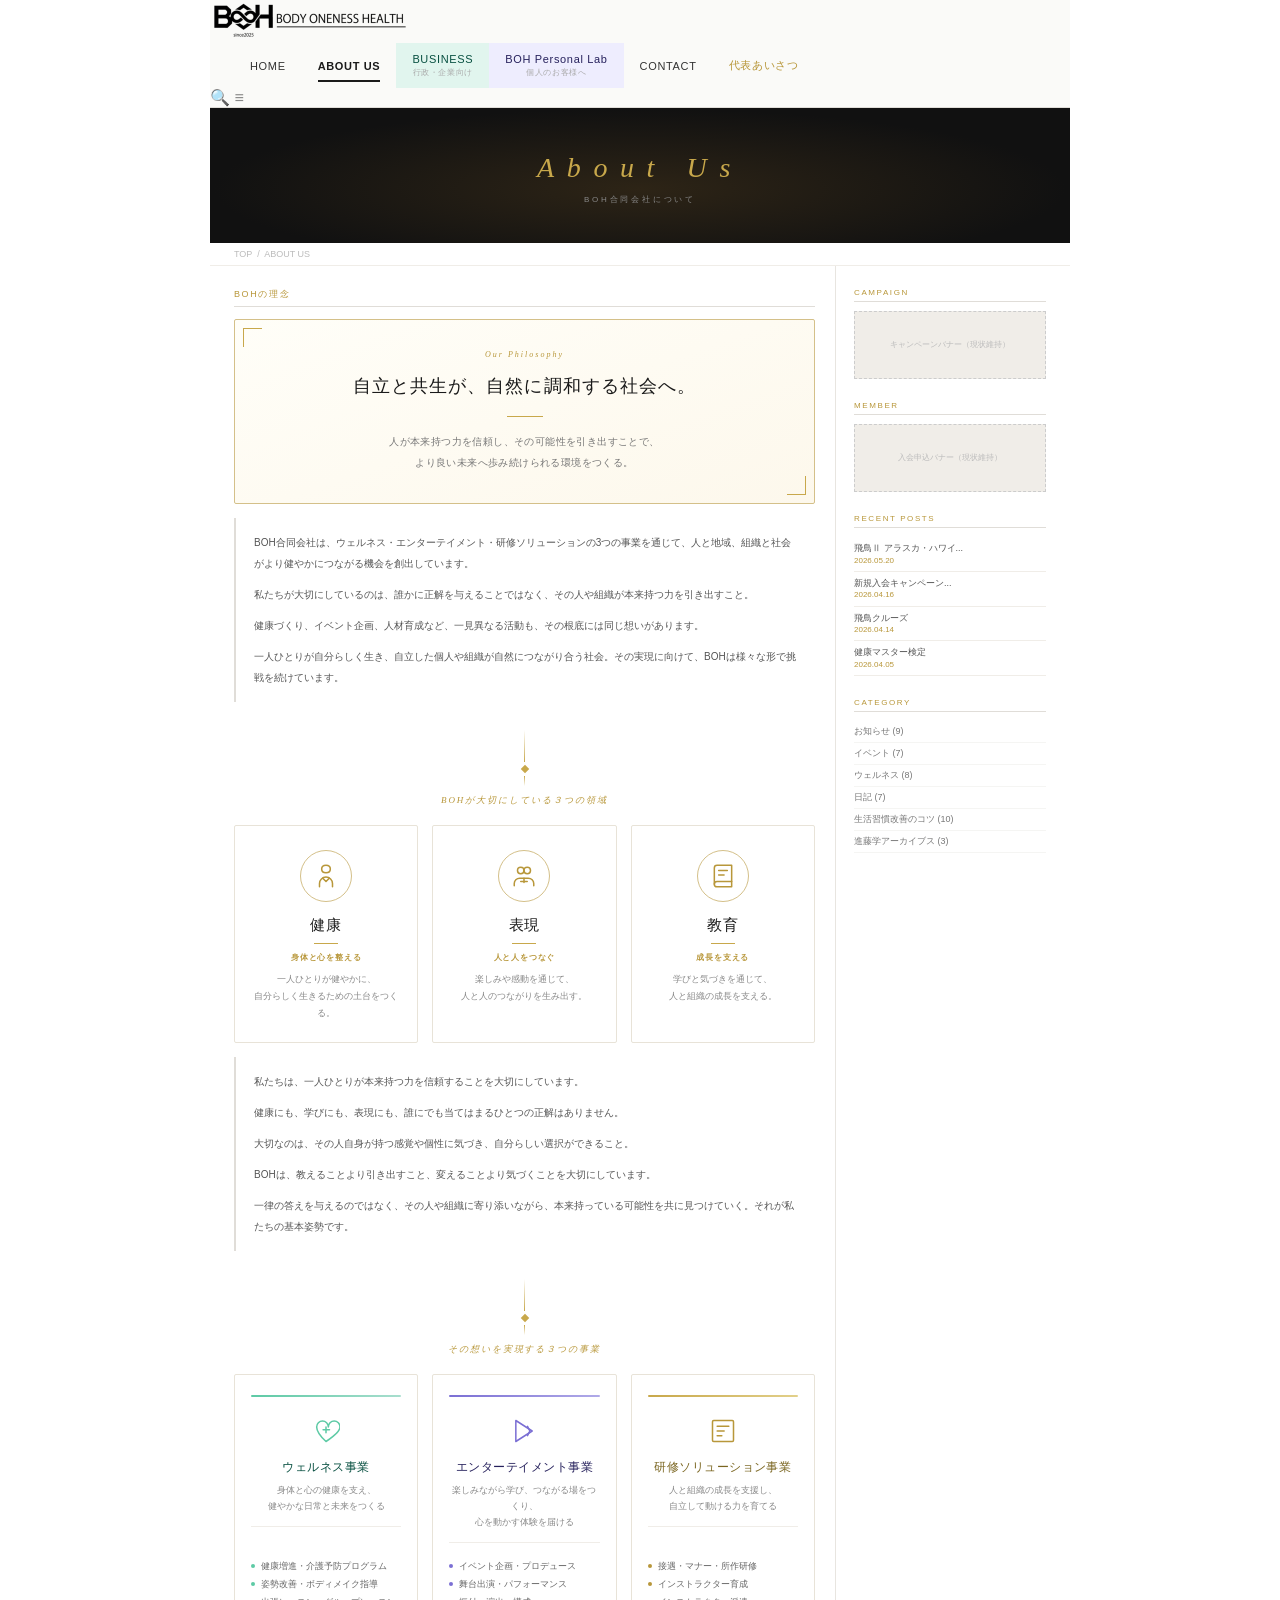
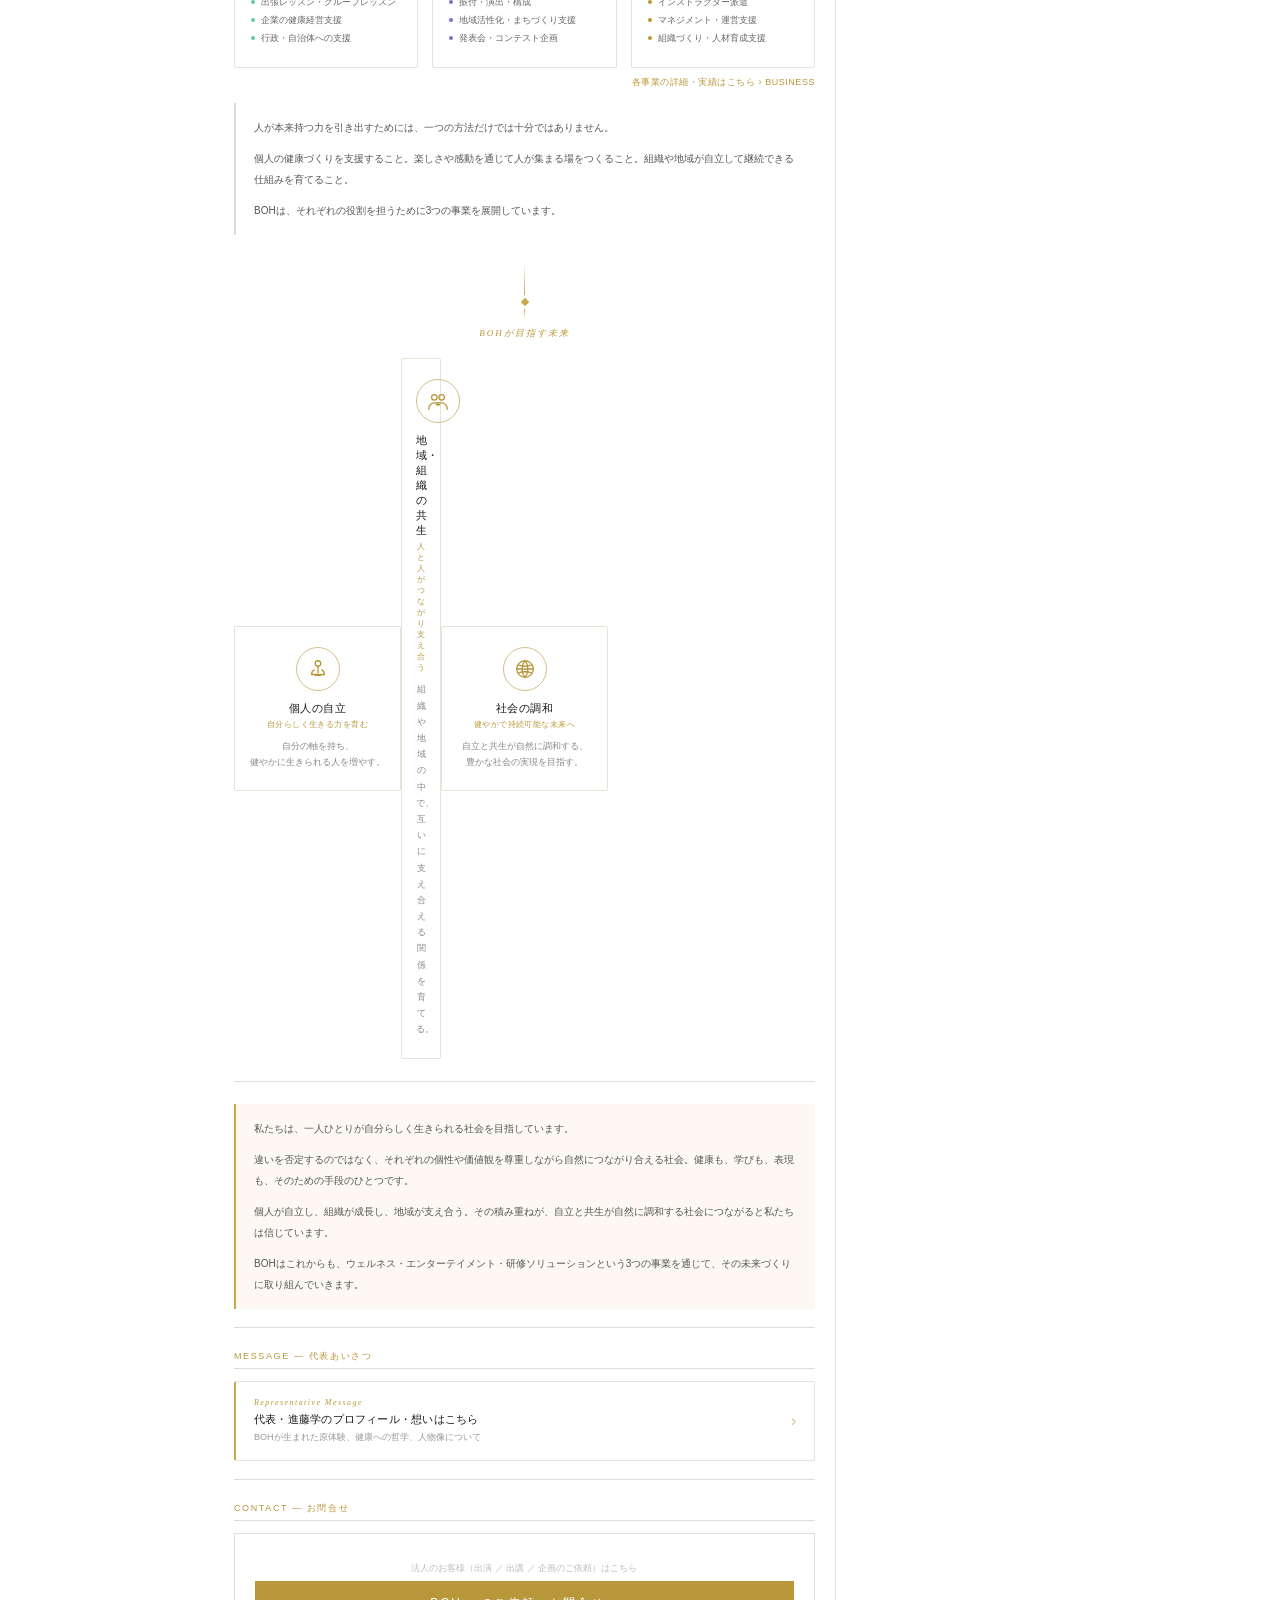
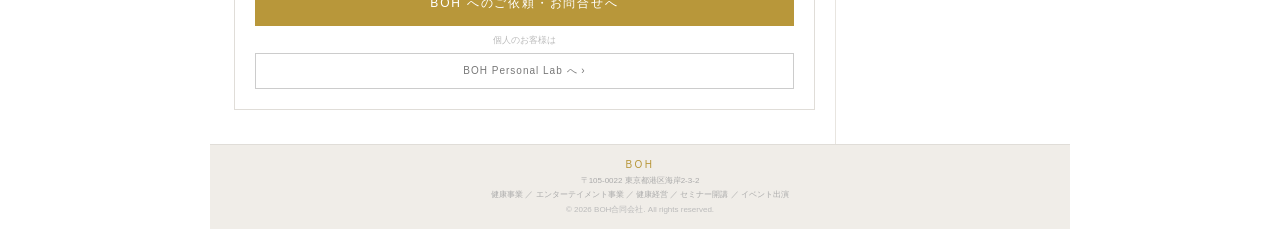
<file: about.html>
<!DOCTYPE html>
<html lang="ja">
<head>
<meta charset="UTF-8">
<meta name="viewport" content="width=device-width, initial-scale=1.0">
<title>BOH ABOUT US ワイヤーフレーム</title>
<link rel="stylesheet" href="style.css">
<style>
/* ── セクション区切り ── */
.sec-divider{display:flex;flex-direction:column;align-items:center;padding:22px 0 16px;gap:0}
.sec-divider-line{width:1px;height:32px;background:linear-gradient(to bottom,transparent,#c8a84b)}
.sec-divider-diamond{width:6px;height:6px;background:#c8a84b;transform:rotate(45deg);margin:4px 0}
.sec-divider-line2{width:1px;height:10px;background:linear-gradient(to bottom,#c8a84b,transparent)}
.sec-label{font-size:9px;letter-spacing:.22em;color:#b8973a;padding:0 0 2px;font-family:Georgia,serif;font-style:italic}

/* ── ① 理念ボックス ── */
.rinen-box{border:1px solid #d4c089;border-radius:2px;background:linear-gradient(160deg,#fffef8,#fdf8ec);padding:30px 32px;text-align:center;position:relative}
.rinen-box::before,.rinen-box::after{content:'';position:absolute;width:18px;height:18px;border-color:#c8a84b;border-style:solid}
.rinen-box::before{top:8px;left:8px;border-width:1px 0 0 1px}
.rinen-box::after{bottom:8px;right:8px;border-width:0 1px 1px 0}
.rinen-small{font-size:8px;letter-spacing:.25em;color:#b8973a;margin-bottom:12px;font-family:Georgia,serif;font-style:italic}
.rinen-main{font-size:18px;font-weight:300;color:#1a1a1a;letter-spacing:.06em;line-height:1.7;margin-bottom:14px}
.rinen-rule{width:36px;height:1px;background:#c8a84b;margin:0 auto 14px}
.rinen-sub{font-size:10px;color:#777;line-height:2.1;letter-spacing:.04em}

/* ── ② 3つの領域 ── */
.domain-grid{display:grid;grid-template-columns:1fr 1fr 1fr;gap:14px}
.domain-card{background:#fff;border:1px solid #e8e3d8;border-radius:2px;padding:24px 16px 20px;text-align:center;position:relative;transition:box-shadow .2s}
.domain-card:hover{box-shadow:0 4px 20px rgba(184,151,58,.1)}
.domain-icon-wrap{width:52px;height:52px;margin:0 auto 14px;display:flex;align-items:center;justify-content:center;border:1px solid #d4c089;border-radius:50%}
.domain-icon-wrap svg{width:26px;height:26px;stroke:#b8973a;fill:none;stroke-width:1.4;stroke-linecap:round;stroke-linejoin:round}
.domain-title{font-size:15px;font-weight:400;color:#1a1a1a;margin-bottom:8px;letter-spacing:.06em}
.domain-rule{width:24px;height:1px;background:#c8a84b;margin:0 auto 8px}
.domain-sub{font-size:8px;font-weight:600;color:#b8973a;margin-bottom:8px;letter-spacing:.1em;text-transform:uppercase}
.domain-desc{font-size:9px;color:#888;line-height:1.9}

/* ── ③ 3つの事業 ── */
.biz-grid3{display:grid;grid-template-columns:1fr 1fr 1fr;gap:14px}
.biz-card{background:#fff;border:1px solid #e8e3d8;border-radius:2px;padding:20px 16px;display:flex;flex-direction:column}
.biz-card-accent{height:2px;margin-bottom:16px;border-radius:1px}
.biz-card.wellness .biz-card-accent{background:linear-gradient(90deg,#5DCAA5,#a8dece)}
.biz-card.entertainment .biz-card-accent{background:linear-gradient(90deg,#7B6FD4,#b0aae8)}
.biz-card.solution .biz-card-accent{background:linear-gradient(90deg,#c8a84b,#e2d08a)}
.biz-card-icon{width:36px;height:36px;margin:0 auto 10px;display:flex;align-items:center;justify-content:center}
.biz-card-icon svg{width:28px;height:28px;fill:none;stroke-width:1.3;stroke-linecap:round;stroke-linejoin:round}
.biz-card.wellness .biz-card-icon svg{stroke:#5DCAA5}
.biz-card.entertainment .biz-card-icon svg{stroke:#7B6FD4}
.biz-card.solution .biz-card-icon svg{stroke:#b8973a}
.biz-card-title{font-size:12px;font-weight:500;color:#1a1a1a;margin-bottom:6px;text-align:center;letter-spacing:.04em}
.biz-card.wellness .biz-card-title{color:#085041}
.biz-card.entertainment .biz-card-title{color:#26215C}
.biz-card.solution .biz-card-title{color:#7a6520}
.biz-card-sub{font-size:9px;color:#888;line-height:1.8;text-align:center;margin-bottom:14px;padding-bottom:12px;border-bottom:1px solid #f0ede8}
.biz-items{list-style:none;padding:0;margin:0;margin-top:auto}
.biz-items li{font-size:9px;color:#666;line-height:2;display:flex;align-items:flex-start;gap:6px}
.biz-dot{width:4px;height:4px;border-radius:50%;flex-shrink:0;margin-top:7px}
.biz-card.wellness .biz-dot{background:#5DCAA5}
.biz-card.entertainment .biz-dot{background:#7B6FD4}
.biz-card.solution .biz-dot{background:#b8973a}

/* ── ④ 目指す未来 ── */
.future-flow{display:grid;grid-template-columns:1fr 40px 1fr 40px 1fr;align-items:center;gap:0}
@media(max-width:768px){.future-flow{grid-template-columns:1fr !important}.future-arrow{display:none}}
.future-card{background:#fff;border:1px solid #e8e3d8;border-radius:2px;padding:20px 14px;text-align:center}
.future-icon-wrap{width:44px;height:44px;margin:0 auto 10px;display:flex;align-items:center;justify-content:center;border:1px solid #d4c089;border-radius:50%}
.future-icon-wrap svg{width:22px;height:22px;stroke:#b8973a;fill:none;stroke-width:1.4;stroke-linecap:round;stroke-linejoin:round}
.future-title{font-size:11px;font-weight:500;color:#1a1a1a;margin-bottom:3px;letter-spacing:.04em}
.future-tag{font-size:8px;color:#b8973a;margin-bottom:8px;letter-spacing:.06em}
.future-desc{font-size:9px;color:#888;line-height:1.8}
.future-arrow-col{display:flex;align-items:center;justify-content:center}
.future-arrow-col svg{width:24px;height:16px;stroke:#c8a84b;fill:none;stroke-width:1.2}

/* ── ⑤ 締め ── */
.closing-box{border:1px solid #e8e3d8;border-radius:2px;background:#faf8f3;padding:24px 28px;text-align:center;position:relative}
.closing-text{font-size:11px;color:#666;line-height:2.2;letter-spacing:.04em}
.closing-text em{color:#1a1a1a;font-style:normal;font-weight:500}

/* ── 代表リンク ── */
.greeting-link{background:#fff;border:1px solid #e8e3d8;border-left:2px solid #c8a84b;padding:16px 18px;display:flex;align-items:center;justify-content:space-between;border-radius:2px}
.gl-label{font-size:8px;letter-spacing:.18em;color:#b8973a;margin-bottom:5px;font-family:Georgia,serif;font-style:italic}
.gl-title{font-size:11px;color:#1a1a1a;margin-bottom:3px;letter-spacing:.02em}
.gl-sub{font-size:9px;color:#999;line-height:1.6}
.gl-arrow{font-size:16px;color:#c8a84b;opacity:.7;font-weight:300}
.about-para{font-size:10px;color:#555;line-height:2.1;margin:14px 0 6px;padding:14px 18px;border-left:2px solid #e0ddd8}
.about-para p{margin-bottom:10px}
.about-para p:last-child{margin-bottom:0}
</style>
</head>
<body>

<div style="max-width:860px;margin:0 auto">

<div class="header">
  <img src="image/cropped-logo.png" alt="BOH" style="height:40px;width:200px;object-fit:contain;object-position:left center">
  <nav class="nav">
    <a class="ni" href="index.html">HOME</a>
    <a class="ni active" href="about.html">ABOUT US</a>
    <a class="ni teal" href="services.html">BUSINESS<sub>行政・企業向け</sub></a>
    <a class="ni purple" href="personal-lab.html">BOH Personal Lab<sub>個人のお客様へ</sub></a>
    <a class="ni" href="contact.html">CONTACT</a>
    <a class="ni gold" href="about.html#greeting">代表あいさつ</a>
  </nav>
  <div style="display:flex;align-items:center;gap:12px;padding-right:16px">
    <div class="header-icons">🔍 ≡</div>
    <div class="hamburger" onclick="toggleMobileMenu()"><span></span><span></span><span></span></div>
  </div>
</div>

<div class="page-hero-dark">
  <div class="ph-img-label">
    <div class="ph-en-dark">About Us</div>
    <div class="ph-ja-dark">BOH合同会社について</div>
  </div>
</div>
<div class="breadcrumb">TOP &nbsp;/&nbsp; ABOUT US</div>

<div class="layout">
<div class="main">

  <!-- ① BOHの理念 -->
  <div class="sh" style="font-size:9px;letter-spacing:.18em;color:#b8973a">BOHの理念</div>
  <div class="rinen-box">
    <div class="rinen-small">Our Philosophy</div>
    <div class="rinen-main">自立と共生が、自然に調和する社会へ。</div>
    <div class="rinen-rule"></div>
    <div class="rinen-sub">
      人が本来持つ力を信頼し、その可能性を引き出すことで、<br>
      より良い未来へ歩み続けられる環境をつくる。
    </div>
  </div>

  <div class="about-para">
    <p>BOH合同会社は、ウェルネス・エンターテイメント・研修ソリューションの3つの事業を通じて、人と地域、組織と社会がより健やかにつながる機会を創出しています。</p>
    <p>私たちが大切にしているのは、誰かに正解を与えることではなく、その人や組織が本来持つ力を引き出すこと。</p>
    <p>健康づくり、イベント企画、人材育成など、一見異なる活動も、その根底には同じ想いがあります。</p>
    <p>一人ひとりが自分らしく生き、自立した個人や組織が自然につながり合う社会。その実現に向けて、BOHは様々な形で挑戦を続けています。</p>
  </div>

  <!-- セクション区切り -->
  <div class="sec-divider">
    <div class="sec-divider-line"></div>
    <div class="sec-divider-diamond"></div>
    <div class="sec-divider-line2"></div>
    <div style="height:8px"></div>
    <div class="sec-label">BOHが大切にしている３つの領域</div>
  </div>

  <!-- ② 3つの領域 -->
  <div class="domain-grid">
    <div class="domain-card">
      <div class="domain-icon-wrap">
        <svg viewBox="0 0 24 24"><path d="M12 2c2.5 0 4 1.5 4 3.5S14.5 9 12 9 8 7.5 8 5.5 9.5 2 12 2z"/><path d="M6 22v-3a6 6 0 0112 0v3"/><path d="M9 14l3 3 3-3"/></svg>
      </div>
      <div class="domain-title">健康</div>
      <div class="domain-rule"></div>
      <div class="domain-sub">身体と心を整える</div>
      <div class="domain-desc">一人ひとりが健やかに、<br>自分らしく生きるための土台をつくる。</div>
    </div>
    <div class="domain-card">
      <div class="domain-icon-wrap">
        <svg viewBox="0 0 24 24"><circle cx="9" cy="7" r="3"/><circle cx="15" cy="7" r="3"/><path d="M3 21v-2a5 5 0 015-5h8a5 5 0 015 5v2"/><path d="M12 14v4M9 17h6"/></svg>
      </div>
      <div class="domain-title">表現</div>
      <div class="domain-rule"></div>
      <div class="domain-sub">人と人をつなぐ</div>
      <div class="domain-desc">楽しみや感動を通じて、<br>人と人のつながりを生み出す。</div>
    </div>
    <div class="domain-card">
      <div class="domain-icon-wrap">
        <svg viewBox="0 0 24 24"><path d="M4 19.5A2.5 2.5 0 016.5 17H20"/><path d="M6.5 2H20v20H6.5A2.5 2.5 0 014 19.5v-15A2.5 2.5 0 016.5 2z"/><path d="M8 7h8M8 11h5"/></svg>
      </div>
      <div class="domain-title">教育</div>
      <div class="domain-rule"></div>
      <div class="domain-sub">成長を支える</div>
      <div class="domain-desc">学びと気づきを通じて、<br>人と組織の成長を支える。</div>
    </div>
  </div>

  <div class="about-para">
    <p>私たちは、一人ひとりが本来持つ力を信頼することを大切にしています。</p>
    <p>健康にも、学びにも、表現にも、誰にでも当てはまるひとつの正解はありません。</p>
    <p>大切なのは、その人自身が持つ感覚や個性に気づき、自分らしい選択ができること。</p>
    <p>BOHは、教えることより引き出すこと、変えることより気づくことを大切にしています。</p>
    <p>一律の答えを与えるのではなく、その人や組織に寄り添いながら、本来持っている可能性を共に見つけていく。それが私たちの基本姿勢です。</p>
  </div>

  <!-- セクション区切り -->
  <div class="sec-divider">
    <div class="sec-divider-line"></div>
    <div class="sec-divider-diamond"></div>
    <div class="sec-divider-line2"></div>
    <div style="height:8px"></div>
    <div class="sec-label">その想いを実現する３つの事業</div>
  </div>

  <!-- ③ 3つの事業 -->
  <div class="biz-grid3">
    <div class="biz-card wellness">
      <div class="biz-card-accent"></div>
      <div class="biz-card-icon">
        <svg viewBox="0 0 24 24"><path d="M12 21C12 21 4 13.5 4 8.5a5 5 0 0110 0 5 5 0 0110 0C24 13.5 12 21 12 21z" stroke="#5DCAA5"/><path d="M12 8.5v5M9.5 11H15" stroke="#5DCAA5"/></svg>
      </div>
      <div class="biz-card-title">ウェルネス事業</div>
      <div class="biz-card-sub">身体と心の健康を支え、<br>健やかな日常と未来をつくる</div>
      <ul class="biz-items">
        <li><span class="biz-dot"></span>健康増進・介護予防プログラム</li>
        <li><span class="biz-dot"></span>姿勢改善・ボディメイク指導</li>
        <li><span class="biz-dot"></span>出張レッスン・グループレッスン</li>
        <li><span class="biz-dot"></span>企業の健康経営支援</li>
        <li><span class="biz-dot"></span>行政・自治体への支援</li>
      </ul>
    </div>
    <div class="biz-card entertainment">
      <div class="biz-card-accent"></div>
      <div class="biz-card-icon">
        <svg viewBox="0 0 24 24"><polygon points="5,3 19,12 5,21" stroke="#7B6FD4"/><path d="M15 8l2 4-2 4" stroke="#7B6FD4"/></svg>
      </div>
      <div class="biz-card-title">エンターテイメント事業</div>
      <div class="biz-card-sub">楽しみながら学び、つながる場をつくり、<br>心を動かす体験を届ける</div>
      <ul class="biz-items">
        <li><span class="biz-dot"></span>イベント企画・プロデュース</li>
        <li><span class="biz-dot"></span>舞台出演・パフォーマンス</li>
        <li><span class="biz-dot"></span>振付・演出・構成</li>
        <li><span class="biz-dot"></span>地域活性化・まちづくり支援</li>
        <li><span class="biz-dot"></span>発表会・コンテスト企画</li>
      </ul>
    </div>
    <div class="biz-card solution">
      <div class="biz-card-accent"></div>
      <div class="biz-card-icon">
        <svg viewBox="0 0 24 24"><rect x="3" y="3" width="18" height="18" rx="1" stroke="#b8973a"/><path d="M7 8h10M7 12h6M7 16h4" stroke="#b8973a"/></svg>
      </div>
      <div class="biz-card-title">研修ソリューション事業</div>
      <div class="biz-card-sub">人と組織の成長を支援し、<br>自立して動ける力を育てる</div>
      <ul class="biz-items">
        <li><span class="biz-dot"></span>接遇・マナー・所作研修</li>
        <li><span class="biz-dot"></span>インストラクター育成</li>
        <li><span class="biz-dot"></span>インストラクター派遣</li>
        <li><span class="biz-dot"></span>マネジメント・運営支援</li>
        <li><span class="biz-dot"></span>組織づくり・人材育成支援</li>
      </ul>
    </div>
  </div>
  <div style="font-size:9px;color:#b8973a;text-align:right;margin-top:8px;letter-spacing:.06em">
    <a href="services.html" style="color:#b8973a;text-decoration:none">各事業の詳細・実績はこちら › BUSINESS</a>
  </div>

  <div class="about-para">
    <p>人が本来持つ力を引き出すためには、一つの方法だけでは十分ではありません。</p>
    <p>個人の健康づくりを支援すること。楽しさや感動を通じて人が集まる場をつくること。組織や地域が自立して継続できる仕組みを育てること。</p>
    <p>BOHは、それぞれの役割を担うために3つの事業を展開しています。</p>
  </div>

  <!-- セクション区切り -->
  <div class="sec-divider">
    <div class="sec-divider-line"></div>
    <div class="sec-divider-diamond"></div>
    <div class="sec-divider-line2"></div>
    <div style="height:8px"></div>
    <div class="sec-label">BOHが目指す未来</div>
  </div>

  <!-- ④ 目指す未来フロー -->
  <div class="future-flow">
    <div class="future-card">
      <div class="future-icon-wrap">
        <svg viewBox="0 0 24 24"><circle cx="12" cy="6" r="3"/><path d="M12 10v6M9 19h6"/><path d="M8 13c-2 1-3 3-3 5h14c0-2-1-4-3-5"/></svg>
      </div>
      <div class="future-title">個人の自立</div>
      <div class="future-tag">自分らしく生きる力を育む</div>
      <div class="future-desc">自分の軸を持ち、<br>健やかに生きられる人を増やす。</div>
    </div>
    <div class="future-card">
      <div class="future-icon-wrap">
        <svg viewBox="0 0 24 24"><circle cx="8" cy="8" r="3"/><circle cx="16" cy="8" r="3"/><path d="M2 21v-1a6 6 0 016-6h8a6 6 0 016 6v1"/><path d="M12 14v3M10 16h4"/></svg>
      </div>
      <div class="future-title">地域・組織の共生</div>
      <div class="future-tag">人と人がつながり支え合う</div>
      <div class="future-desc">組織や地域の中で、<br>互いに支え合える関係を育てる。</div>
    </div>
    <div class="future-card">
      <div class="future-icon-wrap">
        <svg viewBox="0 0 24 24"><circle cx="12" cy="12" r="9"/><path d="M12 3C8 7 8 17 12 21M12 3c4 4 4 14 0 18M3 12h18"/><path d="M4.5 7.5q3.5 1.5 7.5 1.5t7.5-1.5M4.5 16.5q3.5-1.5 7.5-1.5t7.5 1.5"/></svg>
      </div>
      <div class="future-title">社会の調和</div>
      <div class="future-tag">健やかで持続可能な未来へ</div>
      <div class="future-desc">自立と共生が自然に調和する、<br>豊かな社会の実現を目指す。</div>
    </div>
  </div>

  <div class="divider" style="margin:22px 0"></div>

  <!-- ④ 締め -->
  <div class="about-para" style="border-left:2px solid #c8a84b;background:#fdf9f2">
    <p>私たちは、一人ひとりが自分らしく生きられる社会を目指しています。</p>
    <p>違いを否定するのではなく、それぞれの個性や価値観を尊重しながら自然につながり合える社会。健康も、学びも、表現も、そのための手段のひとつです。</p>
    <p>個人が自立し、組織が成長し、地域が支え合う。その積み重ねが、自立と共生が自然に調和する社会につながると私たちは信じています。</p>
    <p>BOHはこれからも、ウェルネス・エンターテイメント・研修ソリューションという3つの事業を通じて、その未来づくりに取り組んでいきます。</p>
  </div>

  <div class="divider"></div>

  <!-- 代表あいさつ -->
  <div class="sh" id="greeting">MESSAGE — 代表あいさつ</div>
  <div class="greeting-link">
    <div>
      <div class="gl-label">Representative Message</div>
      <div class="gl-title">代表・進藤学のプロフィール・想いはこちら</div>
      <div class="gl-sub">BOHが生まれた原体験、健康への哲学、人物像について</div>
    </div>
    <div class="gl-arrow">›</div>
  </div>

  <div class="divider"></div>

  <!-- CTA -->
  <div class="sh">CONTACT — お問合せ</div>
  <div class="cta">
    <div class="btn-sl">法人のお客様（出演 ／ 出講 ／ 企画のご依頼）はこちら</div>
    <div class="btn-g">BOH へのご依頼・お問合せへ</div>
    <div class="btn-sl">個人のお客様は</div>
    <div class="btn-s">BOH Personal Lab へ ›</div>
  </div>

</div>

<!-- サイドバー -->
<div class="sidebar">
  <div style="height:22px"></div>
  <div class="sbw"><div class="sbt">CAMPAIGN</div><div class="sbb">キャンペーンバナー（現状維持）</div></div>
  <div class="sbw"><div class="sbt">MEMBER</div><div class="sbb">入会申込バナー（現状維持）</div></div>
  <div class="sbw">
    <div class="sbt">RECENT POSTS</div>
    <div class="sbp">飛鳥Ⅱ アラスカ・ハワイ...<span>2026.05.20</span></div>
    <div class="sbp">新規入会キャンペーン...<span>2026.04.16</span></div>
    <div class="sbp">飛鳥クルーズ<span>2026.04.14</span></div>
    <div class="sbp">健康マスター検定<span>2026.04.05</span></div>
  </div>
  <div class="sbw">
    <div class="sbt">CATEGORY</div>
    <div class="sbc">お知らせ (9)</div>
    <div class="sbc">イベント (7)</div>
    <div class="sbc">ウェルネス (8)</div>
    <div class="sbc">日記 (7)</div>
    <div class="sbc">生活習慣改善のコツ (10)</div>
    <div class="sbc">進藤学アーカイブス (3)</div>
  </div>
</div>
</div>

<div class="footer">
  <div class="fl">BOH</div>
  <div class="fa">〒105-0022 東京都港区海岸2-3-2<br>健康事業 ／ エンターテイメント事業 ／ 健康経営 ／ セミナー開講 ／ イベント出演</div>
  <div class="fc">© 2026 BOH合同会社. All rights reserved.</div>
</div>

</div>

<!-- モバイルメニュー -->
<div class="mobile-menu" id="mobileMenu">
  <button class="mobile-menu-close" onclick="closeMobileMenu()">✕</button>
  <a class="ni" href="index.html">HOME</a>
  <a class="ni active" href="about.html">ABOUT US</a>
  <a class="ni teal" href="services.html">BUSINESS<sub>行政・企業向け</sub></a>
  <a class="ni purple" href="personal-lab.html">BOH Personal Lab<sub>個人のお客様へ</sub></a>
  <a class="ni" href="contact.html">CONTACT</a>
  <a class="ni gold" href="about.html#greeting">代表あいさつ</a>
</div>
<script>
function toggleMobileMenu(){
  document.getElementById('mobileMenu').classList.toggle('open');
  document.querySelector('.hamburger').classList.toggle('open');
}
function closeMobileMenu(){
  document.getElementById('mobileMenu').classList.remove('open');
  document.querySelector('.hamburger').classList.remove('open');
}
</script>
</body>
</html>
</file>
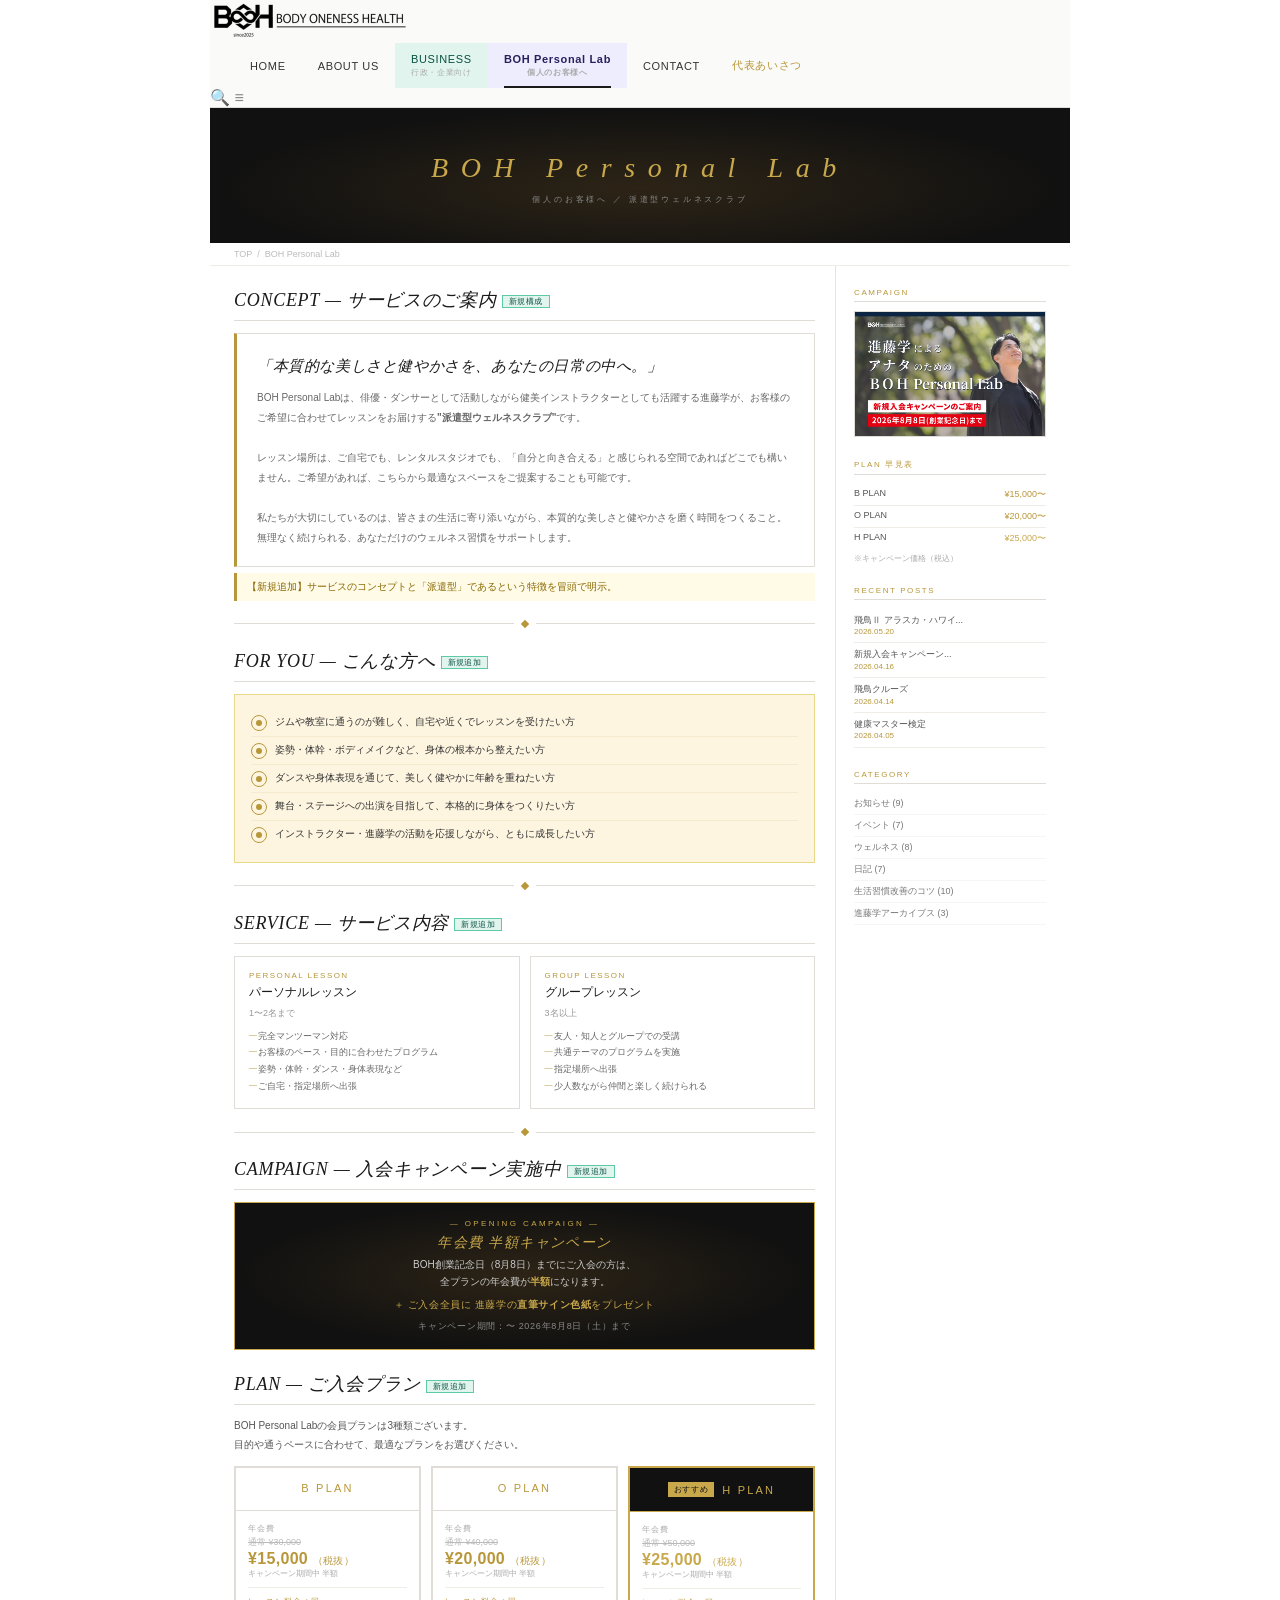
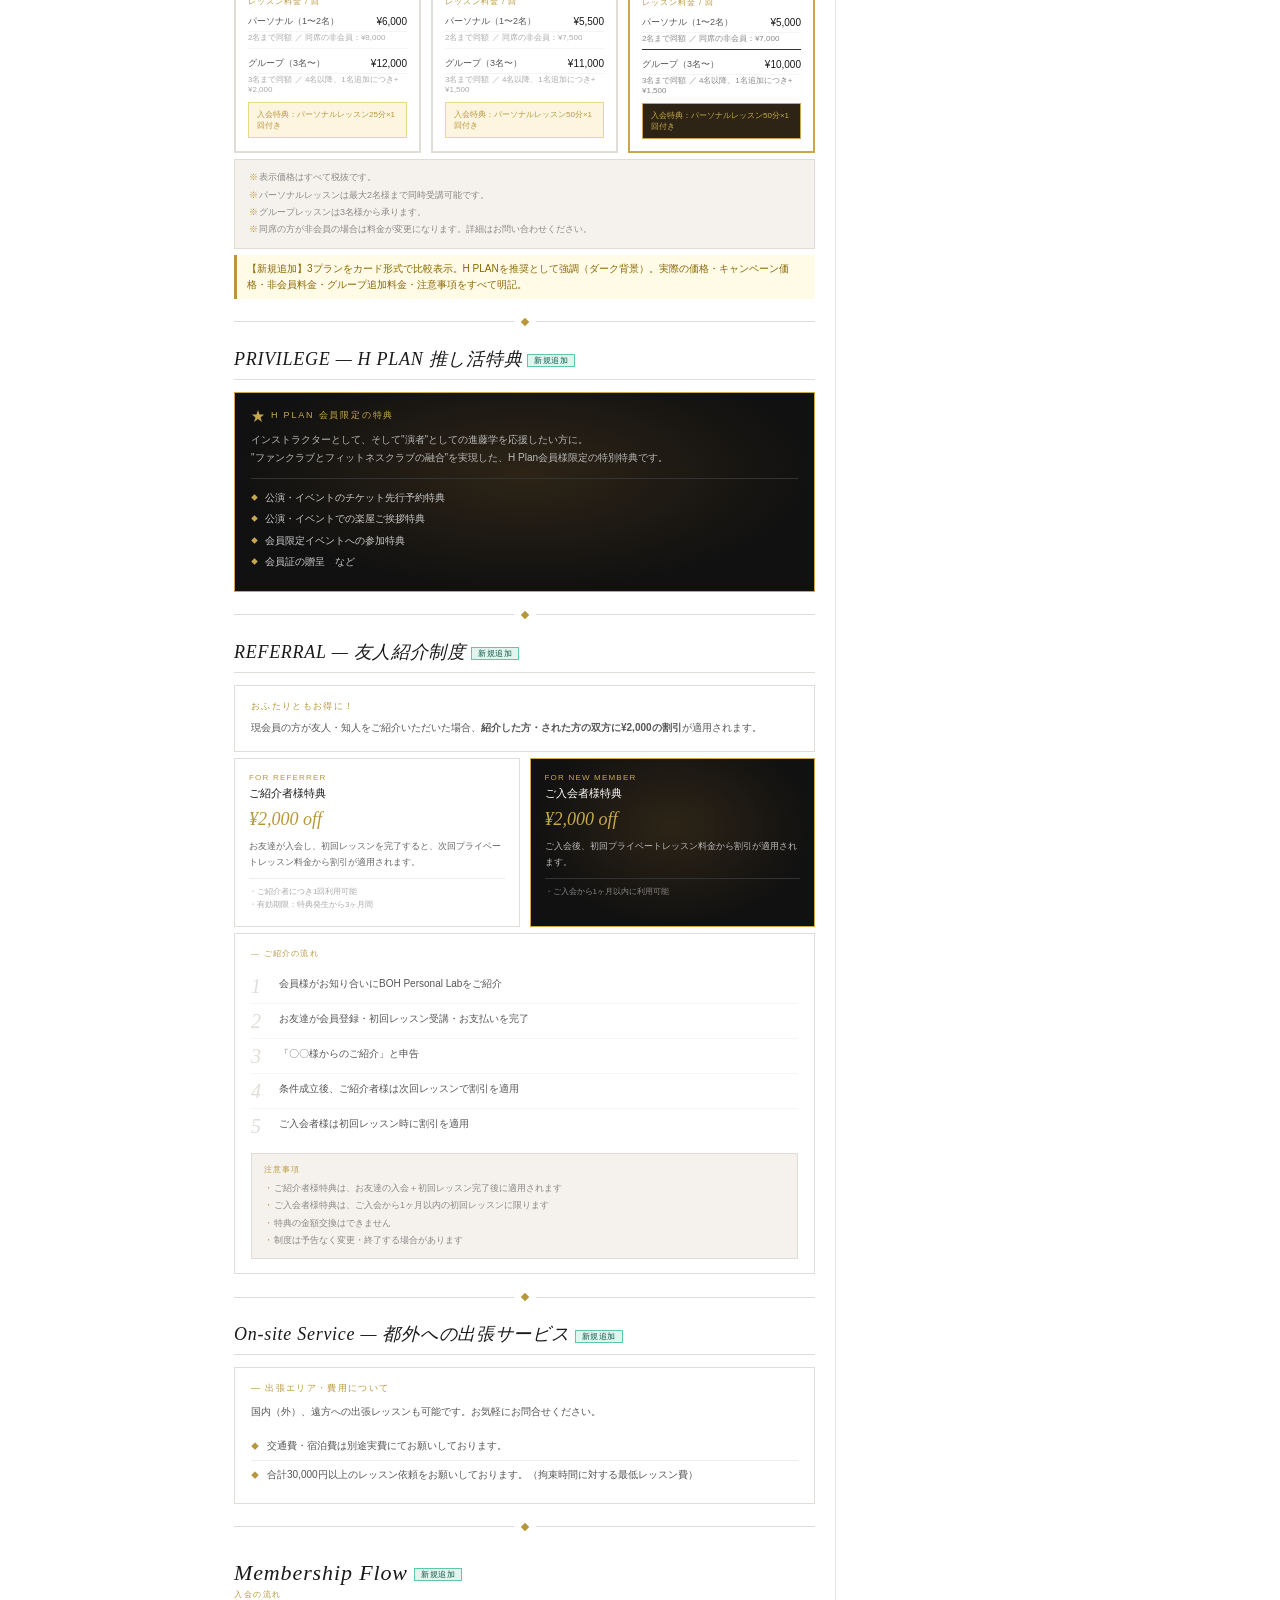
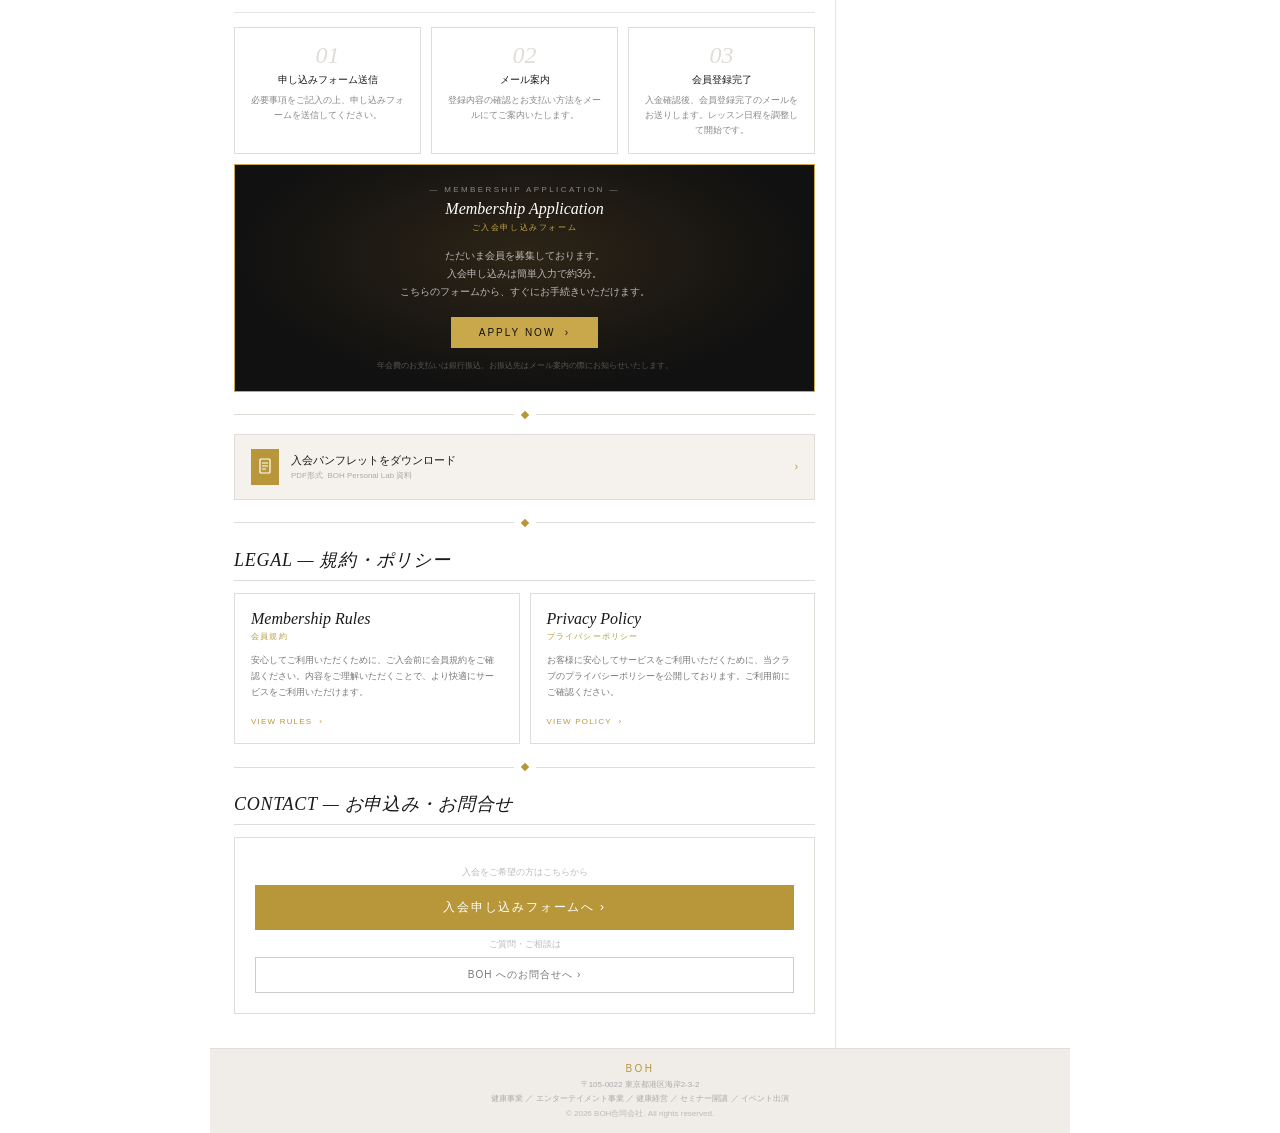
<file: personal-lab.html>
<!DOCTYPE html>
<html lang="ja">
<head>
<meta charset="UTF-8">
<meta name="viewport" content="width=device-width, initial-scale=1.0">
<title>BOH Personal Lab ワイヤーフレーム</title>
<link rel="stylesheet" href="style.css">
<style>
/* Personal Lab — セクション見出しを上書き */
.sh{font-size:18px;font-style:italic;font-family:Georgia,serif;color:#1a1a1a;font-weight:300;letter-spacing:.04em;border-bottom:1px solid #e0ddd8;padding-bottom:8px;margin:22px 0 12px;display:block}
.sh .lbl-n,.sh .lbl-e,.sh .lbl-k{font-style:normal;font-size:8px;vertical-align:middle}

/* Personal Lab LP専用 */

/* キャッチコピーブロック */
.lab-catch{background:#fff;border:1px solid #e0ddd8;border-left:3px solid #b8973a;padding:18px 20px;margin-bottom:6px}
.lab-catch-copy{font-size:15px;font-weight:300;color:#1a1a1a;line-height:1.85;margin-bottom:8px;letter-spacing:.04em;font-style:italic}
.lab-catch-body{font-size:10px;color:#666;line-height:2}

/* こんな方へ */
.target-list{background:#fdf5e0;border:1px solid #e8d88a;padding:14px 16px;margin-bottom:6px}
.target-item{display:flex;align-items:flex-start;gap:8px;padding:5px 0;border-bottom:1px solid #f5ead0;font-size:10px;color:#333;line-height:1.6}
.target-item:last-child{border-bottom:none}
.target-check{width:16px;height:16px;border:1px solid #b8973a;border-radius:50%;display:flex;align-items:center;justify-content:center;flex-shrink:0;margin-top:1px}
.target-check-inner{width:6px;height:6px;background:#b8973a;border-radius:50%}

/* サービス内容 */
.svc-type-grid{display:grid;grid-template-columns:1fr 1fr;gap:10px;margin-bottom:6px}
.svc-type-card{background:#fff;border:1px solid #e0ddd8;padding:14px}
.svc-type-en{font-size:8px;letter-spacing:.18em;color:#b8973a;margin-bottom:4px}
.svc-type-title{font-size:12px;font-weight:500;color:#1a1a1a;margin-bottom:6px}
.svc-type-sub{font-size:9px;color:#999;margin-bottom:8px}
.svc-type-list{font-size:9px;color:#666;line-height:1.85}
.svc-type-list li{list-style:none;padding-left:9px;position:relative}
.svc-type-list li::before{content:"—";position:absolute;left:0;color:#b8973a;font-size:8px}

/* キャンペーンバナー */
.campaign-box{background:#111;border:1px solid #c8a84b;padding:16px;margin-bottom:6px;text-align:center;position:relative;overflow:hidden}
.campaign-box::before{content:'';position:absolute;inset:0;background:radial-gradient(ellipse at 50% 50%,#2d2416 0%,#111 70%)}
.campaign-inner{position:relative;z-index:1}
.campaign-label{font-size:8px;letter-spacing:.3em;color:#c8a84b;margin-bottom:6px}
.campaign-title{font-size:14px;font-style:italic;font-family:Georgia,serif;color:#c8a84b;margin-bottom:4px;letter-spacing:.1em}
.campaign-body{font-size:10px;color:#ccc;line-height:1.7;margin-bottom:6px}
.campaign-date{font-size:9px;color:#888;letter-spacing:.08em}

/* プランカード */
.plan-grid{display:grid;grid-template-columns:1fr 1fr 1fr;gap:10px;margin-bottom:6px}
.plan-card{background:#fff;border:2px solid #e0ddd8;overflow:hidden}
.plan-card.plan-h{border-color:#c8a84b}
.plan-head{padding:14px 12px;text-align:center;border-bottom:1px solid #e0ddd8}
.plan-card.plan-h .plan-head{background:#111;border-bottom:1px solid #c8a84b}
.plan-name{font-size:11px;letter-spacing:.2em;color:#b8973a;margin-bottom:2px;font-weight:500}
.plan-card.plan-h .plan-name{color:#c8a84b}
.plan-en{font-size:20px;font-style:italic;font-family:Georgia,serif;color:#1a1a1a;font-weight:300}
.plan-card.plan-h .plan-en{color:#fff}
.plan-body{padding:12px}
.plan-fee-label{font-size:8px;color:#aaa;letter-spacing:.1em;margin-bottom:2px}
.plan-fee-orig{font-size:9px;color:#bbb;text-decoration:line-through;margin-bottom:1px}
.plan-fee-campaign{font-size:16px;color:#b8973a;font-weight:600;letter-spacing:.02em}
.plan-card.plan-h .plan-fee-campaign{color:#c8a84b}
.plan-fee-note{font-size:8px;color:#aaa;margin-bottom:8px}
.plan-lesson-label{font-size:8px;letter-spacing:.12em;color:#b8973a;border-top:1px solid #f0ede8;padding-top:8px;margin-bottom:5px}
.plan-lesson-row{display:flex;justify-content:space-between;align-items:center;font-size:9px;color:#555;padding:3px 0;border-bottom:1px solid #f5f5f3}
.plan-lesson-price{font-size:10px;color:#1a1a1a;font-weight:500}
.plan-badge{display:inline-block;background:#c8a84b;color:#111;font-size:8px;padding:2px 6px;letter-spacing:.08em;margin-bottom:4px}

/* H PLAN特典 */
.tokuten-box{background:#111;border:1px solid #c8a84b;padding:16px;margin-bottom:6px;position:relative;overflow:hidden}
.tokuten-box::before{content:'';position:absolute;inset:0;background:radial-gradient(ellipse at 50% 40%,#2d2416 0%,#111 70%)}
.tokuten-inner{position:relative;z-index:1}
.tokuten-title{font-size:9px;letter-spacing:.2em;color:#c8a84b;margin-bottom:8px;display:flex;align-items:center;gap:6px}
.tokuten-list{font-size:10px;color:#ccc;line-height:1.85}
.tokuten-list li{list-style:none;padding-left:14px;position:relative;margin-bottom:3px}
.tokuten-list li::before{content:"◆";position:absolute;left:0;color:#c8a84b;font-size:7px;top:3px}

/* 友人紹介 */
.referral-box{background:#fff;border:1px solid #e0ddd8;padding:14px 16px;margin-bottom:6px;display:grid;grid-template-columns:1fr 1fr;gap:12px;align-items:center}
.referral-label{font-size:9px;letter-spacing:.15em;color:#b8973a;margin-bottom:6px}
.referral-body{font-size:10px;color:#555;line-height:1.8}
.referral-amount{font-size:20px;font-style:italic;font-family:Georgia,serif;color:#b8973a;text-align:center;padding:10px}
.referral-note{font-size:8px;color:#aaa;text-align:center;margin-top:4px}

/* 出張サービス */
.dispatch-box{background:#fff;border:1px solid #e0ddd8;padding:14px 16px;margin-bottom:6px}
.dispatch-label{font-size:9px;letter-spacing:.15em;color:#b8973a;margin-bottom:8px}
.dispatch-body{font-size:10px;color:#555;line-height:1.85}
.dispatch-note{font-size:9px;color:#aaa;border-top:1px solid #f0ede8;margin-top:8px;padding-top:6px}

/* 入会の流れ */
.flow-steps{display:grid;grid-template-columns:1fr 1fr 1fr;gap:10px;margin-bottom:6px}
.flow-step{background:#fff;border:1px solid #e0ddd8;padding:14px 12px;text-align:center}
.flow-num{font-size:24px;font-style:italic;font-family:Georgia,serif;color:#e0ddd8;margin-bottom:4px}
.flow-title{font-size:10px;font-weight:500;color:#1a1a1a;margin-bottom:6px}
.flow-body{font-size:9px;color:#888;line-height:1.7}

/* お支払い */
.payment-box{background:#f5f2ed;border:1px solid #e0ddd8;padding:12px 14px;margin-bottom:6px}
.payment-label{font-size:9px;letter-spacing:.15em;color:#b8973a;margin-bottom:6px}
.payment-body{font-size:10px;color:#555;line-height:1.8}

/* リンクエリア */
.link-row{display:flex;gap:10px;margin-bottom:6px}
.link-btn-border{flex:1;border:1px solid #e0ddd8;padding:10px;text-align:center;font-size:9px;color:#777;letter-spacing:.08em;background:#fff}

/* section divider */
.sec-divider{display:flex;align-items:center;gap:8px;margin:20px 0 16px}
.sec-divider-line{flex:1;height:1px;background:#e0ddd8}
.sec-divider-diamond{width:6px;height:6px;background:#b8973a;transform:rotate(45deg);flex-shrink:0}

@media (max-width:600px){
  .svc-type-grid{grid-template-columns:1fr}
  .plan-grid{grid-template-columns:1fr}
  .flow-steps{grid-template-columns:1fr}
  .referral-box{grid-template-columns:1fr}
  .referral-amount{font-size:16px;padding:6px}
  .link-row{flex-direction:column}
  .campaign-title{font-size:12px}
  .lab-catch-copy{font-size:13px}
}
</style>
</head>
<body>

<div style="max-width:860px;margin:0 auto">

<div class="header">
  <img src="image/cropped-logo.png" alt="BOH" style="height:40px;width:200px;object-fit:contain;object-position:left center">
  <nav class="nav">
    <a class="ni" href="index.html">HOME</a>
    <a class="ni" href="about.html">ABOUT US</a>
    <a class="ni teal" href="services.html">BUSINESS<sub>行政・企業向け</sub></a>
    <a class="ni purple active" href="personal-lab.html">BOH Personal Lab<sub>個人のお客様へ</sub></a>
    <a class="ni" href="contact.html">CONTACT</a>
    <a class="ni gold" href="about.html#greeting">代表あいさつ</a>
  </nav>
  <div style="display:flex;align-items:center;gap:12px;padding-right:16px">
    <div class="header-icons">🔍 ≡</div>
    <div class="hamburger" onclick="toggleMobileMenu()"><span></span><span></span><span></span></div>
  </div>
</div>

<div class="page-hero-dark">
  <div class="ph-img-label">
    <div class="ph-en-dark">BOH Personal Lab</div>
    <div class="ph-ja-dark">個人のお客様へ ／ 派遣型ウェルネスクラブ</div>
  </div>
</div>
<div class="breadcrumb">TOP &nbsp;/&nbsp; BOH Personal Lab</div>

<div class="layout">
<div class="main">

  <!-- コンセプト -->
  <div class="sh">CONCEPT — サービスのご案内 <span class="lbl-n">新規構成</span></div>
  <div class="lab-catch">
    <div class="lab-catch-copy">「本質的な美しさと健やかさを、あなたの日常の中へ。」</div>
    <div class="lab-catch-body">BOH Personal Labは、俳優・ダンサーとして活動しながら健美インストラクターとしても活躍する進藤学が、お客様のご希望に合わせてレッスンをお届けする<strong>"派遣型ウェルネスクラブ"</strong>です。<br><br>レッスン場所は、ご自宅でも、レンタルスタジオでも、「自分と向き合える」と感じられる空間であればどこでも構いません。ご希望があれば、こちらから最適なスペースをご提案することも可能です。<br><br>私たちが大切にしているのは、皆さまの生活に寄り添いながら、本質的な美しさと健やかさを磨く時間をつくること。無理なく続けられる、あなただけのウェルネス習慣をサポートします。</div>
  </div>
  <div class="memo">【新規追加】サービスのコンセプトと「派遣型」であるという特徴を冒頭で明示。</div>

  <div class="sec-divider"><div class="sec-divider-line"></div><div class="sec-divider-diamond"></div><div class="sec-divider-line"></div></div>

  <!-- こんな方へ -->
  <div class="sh">FOR YOU — こんな方へ <span class="lbl-n">新規追加</span></div>
  <div class="target-list">
    <div class="target-item">
      <div class="target-check"><div class="target-check-inner"></div></div>
      <div>ジムや教室に通うのが難しく、自宅や近くでレッスンを受けたい方</div>
    </div>
    <div class="target-item">
      <div class="target-check"><div class="target-check-inner"></div></div>
      <div>姿勢・体幹・ボディメイクなど、身体の根本から整えたい方</div>
    </div>
    <div class="target-item">
      <div class="target-check"><div class="target-check-inner"></div></div>
      <div>ダンスや身体表現を通じて、美しく健やかに年齢を重ねたい方</div>
    </div>
    <div class="target-item">
      <div class="target-check"><div class="target-check-inner"></div></div>
      <div>舞台・ステージへの出演を目指して、本格的に身体をつくりたい方</div>
    </div>
    <div class="target-item">
      <div class="target-check"><div class="target-check-inner"></div></div>
      <div>インストラクター・進藤学の活動を応援しながら、ともに成長したい方</div>
    </div>
  </div>

  <div class="sec-divider"><div class="sec-divider-line"></div><div class="sec-divider-diamond"></div><div class="sec-divider-line"></div></div>

  <!-- サービス内容 -->
  <div class="sh">SERVICE — サービス内容 <span class="lbl-n">新規追加</span></div>
  <div class="svc-type-grid">
    <div class="svc-type-card">
      <div class="svc-type-en">PERSONAL LESSON</div>
      <div class="svc-type-title">パーソナルレッスン</div>
      <div class="svc-type-sub">1〜2名まで</div>
      <ul class="svc-type-list">
        <li>完全マンツーマン対応</li>
        <li>お客様のペース・目的に合わせたプログラム</li>
        <li>姿勢・体幹・ダンス・身体表現など</li>
        <li>ご自宅・指定場所へ出張</li>
      </ul>
    </div>
    <div class="svc-type-card">
      <div class="svc-type-en">GROUP LESSON</div>
      <div class="svc-type-title">グループレッスン</div>
      <div class="svc-type-sub">3名以上</div>
      <ul class="svc-type-list">
        <li>友人・知人とグループでの受講</li>
        <li>共通テーマのプログラムを実施</li>
        <li>指定場所へ出張</li>
        <li>少人数ながら仲間と楽しく続けられる</li>
      </ul>
    </div>
  </div>

  <div class="sec-divider"><div class="sec-divider-line"></div><div class="sec-divider-diamond"></div><div class="sec-divider-line"></div></div>

  <!-- キャンペーン -->
  <div class="sh">CAMPAIGN — 入会キャンペーン実施中 <span class="lbl-n">新規追加</span></div>
  <div class="campaign-box">
    <div class="campaign-inner">
      <div class="campaign-label">— OPENING CAMPAIGN —</div>
      <div class="campaign-title">年会費 半額キャンペーン</div>
      <div class="campaign-body">BOH創業記念日（8月8日）までにご入会の方は、<br>全プランの年会費が<strong style="color:#c8a84b">半額</strong>になります。</div>
      <div style="font-size:10px;color:#c8a84b;margin:8px 0;letter-spacing:.06em">＋ ご入会全員に 進藤学の<strong>直筆サイン色紙</strong>をプレゼント</div>
      <div class="campaign-date">キャンペーン期間：〜 2026年8月8日（土）まで</div>
    </div>
  </div>

  <!-- 料金プラン -->
  <div class="sh">PLAN — ご入会プラン <span class="lbl-n">新規追加</span></div>
  <div style="font-size:10px;color:#555;line-height:1.85;margin-bottom:12px">BOH Personal Labの会員プランは3種類ございます。<br>目的や通うペースに合わせて、最適なプランをお選びください。</div>
  <div class="plan-grid">

    <div class="plan-card">
      <div class="plan-head">
        <div class="plan-name">B PLAN</div>
      </div>
      <div class="plan-body">
        <div class="plan-fee-label">年会費</div>
        <div class="plan-fee-orig">通常 ¥30,000</div>
        <div class="plan-fee-campaign">¥15,000 <span style="font-size:10px;font-style:normal;font-family:sans-serif;font-weight:400">（税抜）</span></div>
        <div class="plan-fee-note">キャンペーン期間中 半額</div>
        <div class="plan-lesson-label">レッスン料金 / 回</div>
        <div class="plan-lesson-row">
          <span>パーソナル（1〜2名）</span>
          <span class="plan-lesson-price">¥6,000</span>
        </div>
        <div style="font-size:8px;color:#aaa;margin-bottom:5px;padding-bottom:5px;border-bottom:1px solid #f5f5f3">2名まで同額 ／ 同席の非会員：¥8,000</div>
        <div class="plan-lesson-row">
          <span>グループ（3名〜）</span>
          <span class="plan-lesson-price">¥12,000</span>
        </div>
        <div style="font-size:8px;color:#aaa">3名まで同額 ／ 4名以降、1名追加につき+¥2,000</div>
        <div style="margin-top:8px;padding:6px 8px;background:#fdf5e0;border:1px solid #e8d88a;font-size:8px;color:#b8973a">入会特典：パーソナルレッスン25分×1回付き</div>
      </div>
    </div>

    <div class="plan-card">
      <div class="plan-head">
        <div class="plan-name">O PLAN</div>
      </div>
      <div class="plan-body">
        <div class="plan-fee-label">年会費</div>
        <div class="plan-fee-orig">通常 ¥40,000</div>
        <div class="plan-fee-campaign">¥20,000 <span style="font-size:10px;font-style:normal;font-family:sans-serif;font-weight:400">（税抜）</span></div>
        <div class="plan-fee-note">キャンペーン期間中 半額</div>
        <div class="plan-lesson-label">レッスン料金 / 回</div>
        <div class="plan-lesson-row">
          <span>パーソナル（1〜2名）</span>
          <span class="plan-lesson-price">¥5,500</span>
        </div>
        <div style="font-size:8px;color:#aaa;margin-bottom:5px;padding-bottom:5px;border-bottom:1px solid #f5f5f3">2名まで同額 ／ 同席の非会員：¥7,500</div>
        <div class="plan-lesson-row">
          <span>グループ（3名〜）</span>
          <span class="plan-lesson-price">¥11,000</span>
        </div>
        <div style="font-size:8px;color:#aaa">3名まで同額 ／ 4名以降、1名追加につき+¥1,500</div>
        <div style="margin-top:8px;padding:6px 8px;background:#fdf5e0;border:1px solid #e8d88a;font-size:8px;color:#b8973a">入会特典：パーソナルレッスン50分×1回付き</div>
      </div>
    </div>

    <div class="plan-card plan-h">
      <div class="plan-head" style="display:flex;align-items:center;justify-content:center;gap:8px">
        <div class="plan-badge" style="margin-bottom:0">おすすめ</div>
        <div class="plan-name" style="margin-bottom:0">H PLAN</div>
      </div>
      <div class="plan-body">
        <div class="plan-fee-label">年会費</div>
        <div class="plan-fee-orig">通常 ¥50,000</div>
        <div class="plan-fee-campaign">¥25,000 <span style="font-size:10px;font-style:normal;font-family:sans-serif;font-weight:400">（税抜）</span></div>
        <div class="plan-fee-note">キャンペーン期間中 半額</div>
        <div class="plan-lesson-label">レッスン料金 / 回</div>
        <div class="plan-lesson-row">
          <span>パーソナル（1〜2名）</span>
          <span class="plan-lesson-price">¥5,000</span>
        </div>
        <div style="font-size:8px;color:#888;margin-bottom:5px;padding-bottom:5px;border-bottom:1px solid #333">2名まで同額 ／ 同席の非会員：¥7,000</div>
        <div class="plan-lesson-row">
          <span>グループ（3名〜）</span>
          <span class="plan-lesson-price">¥10,000</span>
        </div>
        <div style="font-size:8px;color:#888">3名まで同額 ／ 4名以降、1名追加につき+¥1,500</div>
        <div style="margin-top:8px;padding:6px 8px;background:#2d2416;border:1px solid #c8a84b;font-size:8px;color:#c8a84b">入会特典：パーソナルレッスン50分×1回付き</div>
      </div>
    </div>

  </div>
  <div style="background:#f5f2ed;border:1px solid #e0ddd8;padding:10px 14px;margin-bottom:6px">
    <ul style="list-style:none;padding:0;margin:0">
      <li style="font-size:9px;color:#888;line-height:1.7;padding-left:10px;position:relative;margin-bottom:2px"><span style="position:absolute;left:0;color:#b8973a">※</span>表示価格はすべて税抜です。</li>
      <li style="font-size:9px;color:#888;line-height:1.7;padding-left:10px;position:relative;margin-bottom:2px"><span style="position:absolute;left:0;color:#b8973a">※</span>パーソナルレッスンは最大2名様まで同時受講可能です。</li>
      <li style="font-size:9px;color:#888;line-height:1.7;padding-left:10px;position:relative;margin-bottom:2px"><span style="position:absolute;left:0;color:#b8973a">※</span>グループレッスンは3名様から承ります。</li>
      <li style="font-size:9px;color:#888;line-height:1.7;padding-left:10px;position:relative"><span style="position:absolute;left:0;color:#b8973a">※</span>同席の方が非会員の場合は料金が変更になります。詳細はお問い合わせください。</li>
    </ul>
  </div>
  <div class="memo">【新規追加】3プランをカード形式で比較表示。H PLANを推奨として強調（ダーク背景）。実際の価格・キャンペーン価格・非会員料金・グループ追加料金・注意事項をすべて明記。</div>

  <div class="sec-divider"><div class="sec-divider-line"></div><div class="sec-divider-diamond"></div><div class="sec-divider-line"></div></div>

  <!-- H PLAN特典 -->
  <div class="sh">PRIVILEGE — H PLAN 推し活特典 <span class="lbl-n">新規追加</span></div>
  <div class="tokuten-box">
    <div class="tokuten-inner">
      <div class="tokuten-title">
        <svg width="14" height="14" viewBox="0 0 14 14" fill="none"><polygon points="7,1 8.5,5.5 13,5.5 9.5,8.5 11,13 7,10 3,13 4.5,8.5 1,5.5 5.5,5.5" fill="#c8a84b"/></svg>
        H PLAN 会員限定の特典
      </div>
      <div style="font-size:10px;color:#bbb;line-height:1.85;margin-bottom:10px;padding-bottom:10px;border-bottom:1px solid #333">インストラクターとして、そして"演者"としての進藤学を応援したい方に。<br>"ファンクラブとフィットネスクラブの融合"を実現した、H Plan会員様限定の特別特典です。</div>
      <ul class="tokuten-list">
        <li>公演・イベントのチケット先行予約特典</li>
        <li>公演・イベントでの楽屋ご挨拶特典</li>
        <li>会員限定イベントへの参加特典</li>
        <li>会員証の贈呈　など</li>
      </ul>
    </div>
  </div>

  <div class="sec-divider"><div class="sec-divider-line"></div><div class="sec-divider-diamond"></div><div class="sec-divider-line"></div></div>

  <!-- 友人紹介制度 -->
  <div class="sh">REFERRAL — 友人紹介制度 <span class="lbl-n">新規追加</span></div>
  <div style="background:#fff;border:1px solid #e0ddd8;padding:14px 16px;margin-bottom:6px">
    <div class="referral-label">おふたりともお得に！</div>
    <div class="referral-body">現会員の方が友人・知人をご紹介いただいた場合、<strong>紹介した方・された方の双方に¥2,000の割引</strong>が適用されます。</div>
  </div>
  <div style="display:grid;grid-template-columns:1fr 1fr;gap:10px;margin-bottom:6px">
    <div style="background:#fff;border:1px solid #e0ddd8;padding:14px">
      <div style="font-size:8px;letter-spacing:.15em;color:#b8973a;margin-bottom:4px">FOR REFERRER</div>
      <div style="font-size:11px;font-weight:500;color:#1a1a1a;margin-bottom:8px">ご紹介者様特典</div>
      <div style="font-size:18px;font-style:italic;font-family:Georgia,serif;color:#b8973a;margin-bottom:8px">¥2,000 off</div>
      <div style="font-size:9px;color:#666;line-height:1.8;margin-bottom:8px">お友達が入会し、初回レッスンを完了すると、次回プライベートレッスン料金から割引が適用されます。</div>
      <div style="font-size:8px;color:#aaa;line-height:1.7;border-top:1px solid #f0ede8;padding-top:6px">・ご紹介者につき1回利用可能<br>・有効期限：特典発生から3ヶ月間</div>
    </div>
    <div style="background:#111;border:1px solid #c8a84b;padding:14px;position:relative;overflow:hidden">
      <div style="position:absolute;inset:0;background:radial-gradient(ellipse at 50% 40%,#2d2416 0%,#111 70%)"></div>
      <div style="position:relative;z-index:1">
        <div style="font-size:8px;letter-spacing:.15em;color:#c8a84b;margin-bottom:4px">FOR NEW MEMBER</div>
        <div style="font-size:11px;font-weight:500;color:#fff;margin-bottom:8px">ご入会者様特典</div>
        <div style="font-size:18px;font-style:italic;font-family:Georgia,serif;color:#c8a84b;margin-bottom:8px">¥2,000 off</div>
        <div style="font-size:9px;color:#bbb;line-height:1.8;margin-bottom:8px">ご入会後、初回プライベートレッスン料金から割引が適用されます。</div>
        <div style="font-size:8px;color:#888;line-height:1.7;border-top:1px solid #333;padding-top:6px">・ご入会から1ヶ月以内に利用可能</div>
      </div>
    </div>
  </div>
  <div style="background:#fff;border:1px solid #e0ddd8;padding:14px 16px;margin-bottom:6px">
    <div style="font-size:8px;letter-spacing:.15em;color:#b8973a;margin-bottom:10px">— ご紹介の流れ</div>
    <div style="display:flex;flex-direction:column;gap:0">
      <div style="display:flex;gap:10px;padding:7px 0;border-bottom:1px solid #f5f5f3;align-items:flex-start">
        <div style="font-size:20px;font-style:italic;font-family:Georgia,serif;color:#e0ddd8;line-height:1;flex-shrink:0;width:18px">1</div>
        <div style="font-size:10px;color:#555;line-height:1.6">会員様がお知り合いにBOH Personal Labをご紹介</div>
      </div>
      <div style="display:flex;gap:10px;padding:7px 0;border-bottom:1px solid #f5f5f3;align-items:flex-start">
        <div style="font-size:20px;font-style:italic;font-family:Georgia,serif;color:#e0ddd8;line-height:1;flex-shrink:0;width:18px">2</div>
        <div style="font-size:10px;color:#555;line-height:1.6">お友達が会員登録・初回レッスン受講・お支払いを完了</div>
      </div>
      <div style="display:flex;gap:10px;padding:7px 0;border-bottom:1px solid #f5f5f3;align-items:flex-start">
        <div style="font-size:20px;font-style:italic;font-family:Georgia,serif;color:#e0ddd8;line-height:1;flex-shrink:0;width:18px">3</div>
        <div style="font-size:10px;color:#555;line-height:1.6">「〇〇様からのご紹介」と申告</div>
      </div>
      <div style="display:flex;gap:10px;padding:7px 0;border-bottom:1px solid #f5f5f3;align-items:flex-start">
        <div style="font-size:20px;font-style:italic;font-family:Georgia,serif;color:#e0ddd8;line-height:1;flex-shrink:0;width:18px">4</div>
        <div style="font-size:10px;color:#555;line-height:1.6">条件成立後、ご紹介者様は次回レッスンで割引を適用</div>
      </div>
      <div style="display:flex;gap:10px;padding:7px 0;align-items:flex-start">
        <div style="font-size:20px;font-style:italic;font-family:Georgia,serif;color:#e0ddd8;line-height:1;flex-shrink:0;width:18px">5</div>
        <div style="font-size:10px;color:#555;line-height:1.6">ご入会者様は初回レッスン時に割引を適用</div>
      </div>
    </div>
    <div style="background:#f5f2ed;border:1px solid #e0ddd8;padding:10px 12px;margin-top:10px">
      <div style="font-size:8px;letter-spacing:.12em;color:#b8973a;margin-bottom:6px">注意事項</div>
      <ul style="list-style:none;padding:0;margin:0">
        <li style="font-size:9px;color:#888;line-height:1.7;padding-left:10px;position:relative;margin-bottom:2px"><span style="position:absolute;left:0;color:#b8973a">・</span>ご紹介者様特典は、お友達の入会＋初回レッスン完了後に適用されます</li>
        <li style="font-size:9px;color:#888;line-height:1.7;padding-left:10px;position:relative;margin-bottom:2px"><span style="position:absolute;left:0;color:#b8973a">・</span>ご入会者様特典は、ご入会から1ヶ月以内の初回レッスンに限ります</li>
        <li style="font-size:9px;color:#888;line-height:1.7;padding-left:10px;position:relative;margin-bottom:2px"><span style="position:absolute;left:0;color:#b8973a">・</span>特典の金額交換はできません</li>
        <li style="font-size:9px;color:#888;line-height:1.7;padding-left:10px;position:relative"><span style="position:absolute;left:0;color:#b8973a">・</span>制度は予告なく変更・終了する場合があります</li>
      </ul>
    </div>
  </div>

  <div class="sec-divider"><div class="sec-divider-line"></div><div class="sec-divider-diamond"></div><div class="sec-divider-line"></div></div>

  <!-- 出張サービス -->
  <div class="sh">On-site Service — 都外への出張サービス <span class="lbl-n">新規追加</span></div>
  <div class="dispatch-box">
    <div class="dispatch-label">— 出張エリア・費用について</div>
    <div class="dispatch-body">国内（外）、遠方への出張レッスンも可能です。お気軽にお問合せください。</div>
    <div style="margin-top:10px">
      <div style="display:flex;align-items:flex-start;gap:8px;padding:6px 0;border-bottom:1px solid #f0ede8;font-size:10px;color:#555;line-height:1.6">
        <span style="color:#b8973a;font-size:8px;margin-top:3px;flex-shrink:0">◆</span>
        <span>交通費・宿泊費は別途実費にてお願いしております。</span>
      </div>
      <div style="display:flex;align-items:flex-start;gap:8px;padding:6px 0;font-size:10px;color:#555;line-height:1.6">
        <span style="color:#b8973a;font-size:8px;margin-top:3px;flex-shrink:0">◆</span>
        <span>合計30,000円以上のレッスン依頼をお願いしております。（拘束時間に対する最低レッスン費）</span>
      </div>
    </div>
  </div>

  <div class="sec-divider"><div class="sec-divider-line"></div><div class="sec-divider-diamond"></div><div class="sec-divider-line"></div></div>

  <!-- 入会の流れ -->
  <div style="padding:16px 0 12px;border-bottom:1px solid #e8e5e0;margin-bottom:14px">
    <div style="font-size:22px;font-style:italic;font-family:Georgia,serif;color:#1a1a1a;font-weight:300;letter-spacing:.04em;line-height:1;margin-bottom:5px">Membership Flow <span class="lbl-n" style="font-style:normal;font-size:8px;vertical-align:middle">新規追加</span></div>
    <div style="font-size:8px;letter-spacing:.2em;color:#b8973a">入会の流れ</div>
  </div>
  <div class="flow-steps">
    <div class="flow-step">
      <div class="flow-num">01</div>
      <div class="flow-title">申し込みフォーム送信</div>
      <div class="flow-body">必要事項をご記入の上、申し込みフォームを送信してください。</div>
    </div>
    <div class="flow-step">
      <div class="flow-num">02</div>
      <div class="flow-title">メール案内</div>
      <div class="flow-body">登録内容の確認とお支払い方法をメールにてご案内いたします。</div>
    </div>
    <div class="flow-step">
      <div class="flow-num">03</div>
      <div class="flow-title">会員登録完了</div>
      <div class="flow-body">入金確認後、会員登録完了のメールをお送りします。レッスン日程を調整して開始です。</div>
    </div>
  </div>

  <div style="background:#111;border:1px solid #c8a84b;padding:0;margin-top:10px;margin-bottom:6px;position:relative;overflow:hidden">
    <div style="position:absolute;inset:0;background:radial-gradient(ellipse at 50% 40%,#2d2416 0%,#111 70%)"></div>
    <div style="position:relative;z-index:1;padding:20px;text-align:center">
      <div style="font-size:8px;letter-spacing:.3em;color:#888;margin-bottom:6px">— MEMBERSHIP APPLICATION —</div>
      <div style="font-size:16px;font-style:italic;font-family:Georgia,serif;color:#fff;margin-bottom:4px">Membership Application</div>
      <div style="font-size:8px;letter-spacing:.2em;color:#c8a84b;margin-bottom:14px">ご入会申し込みフォーム</div>
      <div style="font-size:10px;color:#bbb;line-height:1.8;margin-bottom:16px">ただいま会員を募集しております。<br>入会申し込みは簡単入力で約3分。<br>こちらのフォームから、すぐにお手続きいただけます。</div>
      <a href="https://boh888.jp/registration/" target="_blank" style="display:inline-block;background:#c8a84b;color:#111;font-size:10px;letter-spacing:.2em;padding:10px 28px;text-decoration:none;font-weight:500">APPLY NOW &nbsp;›</a>
      <div style="font-size:8px;color:#555;margin-top:12px">年会費のお支払いは銀行振込。お振込先はメール案内の際にお知らせいたします。</div>
    </div>
  </div>

  <div class="sec-divider"><div class="sec-divider-line"></div><div class="sec-divider-diamond"></div><div class="sec-divider-line"></div></div>

  <!-- パンフレットダウンロード -->
  <a href="#" style="display:flex;align-items:center;justify-content:space-between;background:#f5f2ed;border:1px solid #e0ddd8;padding:14px 16px;margin-bottom:6px;text-decoration:none">
    <div style="display:flex;align-items:center;gap:12px">
      <div style="width:28px;height:36px;background:#b8973a;display:flex;align-items:center;justify-content:center;flex-shrink:0">
        <svg width="14" height="18" viewBox="0 0 14 18" fill="none"><rect x="2" y="1" width="10" height="14" rx="1" stroke="#fff" stroke-width="1.2"/><line x1="4" y1="5" x2="10" y2="5" stroke="#fff" stroke-width="1"/><line x1="4" y1="8" x2="10" y2="8" stroke="#fff" stroke-width="1"/><line x1="4" y1="11" x2="8" y2="11" stroke="#fff" stroke-width="1"/></svg>
      </div>
      <div>
        <div style="font-size:11px;font-weight:500;color:#1a1a1a;margin-bottom:2px">入会パンフレットをダウンロード</div>
        <div style="font-size:8px;color:#aaa">PDF形式 &nbsp;BOH Personal Lab 資料</div>
      </div>
    </div>
    <div style="font-size:10px;color:#b8973a">›</div>
  </a>

  <div class="sec-divider"><div class="sec-divider-line"></div><div class="sec-divider-diamond"></div><div class="sec-divider-line"></div></div>

  <!-- 規約・プライバシーポリシー -->
  <div class="sh">LEGAL — 規約・ポリシー</div>
  <div style="display:grid;grid-template-columns:1fr 1fr;gap:10px;margin-bottom:6px">
    <div style="background:#fff;border:1px solid #e0ddd8;padding:16px">
      <div style="font-size:16px;font-style:italic;font-family:Georgia,serif;color:#1a1a1a;margin-bottom:3px">Membership Rules</div>
      <div style="font-size:8px;letter-spacing:.15em;color:#b8973a;margin-bottom:10px">会員規約</div>
      <div style="font-size:9px;color:#777;line-height:1.8;margin-bottom:12px">安心してご利用いただくために、ご入会前に会員規約をご確認ください。内容をご理解いただくことで、より快適にサービスをご利用いただけます。</div>
      <a href="#" style="font-size:8px;letter-spacing:.15em;color:#b8973a;text-decoration:none">VIEW RULES &nbsp;›</a>
    </div>
    <div style="background:#fff;border:1px solid #e0ddd8;padding:16px">
      <div style="font-size:16px;font-style:italic;font-family:Georgia,serif;color:#1a1a1a;margin-bottom:3px">Privacy Policy</div>
      <div style="font-size:8px;letter-spacing:.15em;color:#b8973a;margin-bottom:10px">プライバシーポリシー</div>
      <div style="font-size:9px;color:#777;line-height:1.8;margin-bottom:12px">お客様に安心してサービスをご利用いただくために、当クラブのプライバシーポリシーを公開しております。ご利用前にご確認ください。</div>
      <a href="#" style="font-size:8px;letter-spacing:.15em;color:#b8973a;text-decoration:none">VIEW POLICY &nbsp;›</a>
    </div>
  </div>

  <div class="sec-divider"><div class="sec-divider-line"></div><div class="sec-divider-diamond"></div><div class="sec-divider-line"></div></div>

  <!-- CTA -->
  <div class="sh">CONTACT — お申込み・お問合せ</div>
  <div class="cta">
    <div class="btn-sl">入会をご希望の方はこちらから</div>
    <a class="btn-g" href="https://boh888.jp/registration/" target="_blank" style="display:block;color:#fff;text-decoration:none">入会申し込みフォームへ ›</a>
    <div class="btn-sl">ご質問・ご相談は</div>
    <div class="btn-s">BOH へのお問合せへ ›</div>
  </div>

</div>
<div class="sidebar">
  <div style="height:22px"></div>
  <div class="sbw">
    <div class="sbt">CAMPAIGN</div>
    <img src="image/キャンペーン.png" alt="新規入会キャンペーン" style="width:100%;display:block;border:1px solid #e0ddd8">
  </div>
  <div class="sbw">
    <div class="sbt">PLAN 早見表</div>
    <div style="font-size:9px;color:#555">
      <div style="padding:4px 0;border-bottom:1px solid #f0ede8;display:flex;justify-content:space-between"><span>B PLAN</span><span style="color:#b8973a">¥15,000〜</span></div>
      <div style="padding:4px 0;border-bottom:1px solid #f0ede8;display:flex;justify-content:space-between"><span>O PLAN</span><span style="color:#b8973a">¥20,000〜</span></div>
      <div style="padding:4px 0;display:flex;justify-content:space-between"><span>H PLAN</span><span style="color:#c8a84b;font-weight:500">¥25,000〜</span></div>
      <div style="font-size:8px;color:#aaa;margin-top:4px">※キャンペーン価格（税込）</div>
    </div>
  </div>
  <div class="sbw">
    <div class="sbt">RECENT POSTS</div>
    <div class="sbp">飛鳥Ⅱ アラスカ・ハワイ...<span>2026.05.20</span></div>
    <div class="sbp">新規入会キャンペーン...<span>2026.04.16</span></div>
    <div class="sbp">飛鳥クルーズ<span>2026.04.14</span></div>
    <div class="sbp">健康マスター検定<span>2026.04.05</span></div>
  </div>
  <div class="sbw">
    <div class="sbt">CATEGORY</div>
    <div class="sbc">お知らせ (9)</div>
    <div class="sbc">イベント (7)</div>
    <div class="sbc">ウェルネス (8)</div>
    <div class="sbc">日記 (7)</div>
    <div class="sbc">生活習慣改善のコツ (10)</div>
    <div class="sbc">進藤学アーカイブス (3)</div>
  </div>
</div>
</div>

<div class="footer">
  <div class="fl">BOH</div>
  <div class="fa">〒105-0022 東京都港区海岸2-3-2<br>健康事業 ／ エンターテイメント事業 ／ 健康経営 ／ セミナー開講 ／ イベント出演</div>
  <div class="fc">© 2026 BOH合同会社. All rights reserved.</div>
</div>

</div>

<!-- モバイルメニュー -->
<div class="mobile-menu" id="mobileMenu">
  <button class="mobile-menu-close" onclick="closeMobileMenu()">✕</button>
  <a class="ni" href="index.html">HOME</a>
  <a class="ni" href="about.html">ABOUT US</a>
  <a class="ni teal" href="services.html">BUSINESS<sub>行政・企業向け</sub></a>
  <a class="ni purple active" href="personal-lab.html">BOH Personal Lab<sub>個人のお客様へ</sub></a>
  <a class="ni" href="contact.html">CONTACT</a>
  <a class="ni gold" href="about.html#greeting">代表あいさつ</a>
</div>
<script>
function toggleMobileMenu(){
  document.getElementById('mobileMenu').classList.toggle('open');
  document.querySelector('.hamburger').classList.toggle('open');
}
function closeMobileMenu(){
  document.getElementById('mobileMenu').classList.remove('open');
  document.querySelector('.hamburger').classList.remove('open');
}
</script>
</body>
</html>
</file>
<file: style.css>
*{box-sizing:border-box;margin:0;padding:0}
body{font-family:'Helvetica Neue',Arial,sans-serif;background:#fff;color:#1a1a1a;font-size:13px}

/* メモ */
.memo{background:#fffbe6;border-left:3px solid #b8973a;padding:6px 10px;font-size:10px;color:#886600;line-height:1.6}

/* ラベル */
.lbl-n{background:#E1F5EE;color:#085041;border:1px solid #5DCAA5;font-size:8px;padding:1px 6px;letter-spacing:.06em}
.lbl-e{background:#E6F1FB;color:#0C447C;border:1px solid #85B7EB;font-size:8px;padding:1px 6px;letter-spacing:.06em}
.lbl-k{background:#f0f0ee;color:#888;border:1px solid #ccc;font-size:8px;padding:1px 6px;letter-spacing:.06em}
.divider{border:none;border-top:1px solid #e0ddd8;margin:18px 0}

/* ヘッダー */
.header{background:#fafaf8;border-bottom:1px solid #e0ddd8;position:sticky;top:0;z-index:100}
.header-top{display:flex;align-items:center;justify-content:space-between;padding:10px 24px;border-bottom:1px solid #f0ede8}
.logo-box{background:#e8e5e0;border:1px dashed #ccc;width:200px;height:40px;display:flex;align-items:center;justify-content:center;font-size:9px;color:#999;letter-spacing:.1em}
.header-icons{font-size:16px;color:#888;display:flex;gap:12px}
.nav{display:flex;align-items:center;padding:0 24px;gap:0}
.ni{font-size:11px;letter-spacing:.06em;color:#333;padding:10px 16px;cursor:pointer;position:relative;display:flex;flex-direction:column;align-items:center;gap:2px;text-decoration:none}
a.ni:hover{background:#f0ede8}
.ni.active{color:#1a1a1a;font-weight:600}
.ni.active::after{content:'';position:absolute;bottom:0;left:16px;right:16px;height:2px;background:#1a1a1a}
.ni sub{font-size:8px;color:#aaa;font-style:normal;display:block}
.ni.teal{background:#E1F5EE;color:#085041}
.ni.purple{background:#EEEDFE;color:#26215C}
.ni.gold{color:#b8973a}

/* レイアウト */
.layout{display:grid;grid-template-columns:1fr 210px;gap:0;padding:0 24px}
.main{padding:0 20px 28px 0;border-right:1px solid #e8e5e0}
.sidebar{padding:0 0 28px 18px}

/* セクション見出し */
.sh{font-size:9px;letter-spacing:.18em;color:#b8973a;border-bottom:1px solid #e0ddd8;padding-bottom:5px;margin:22px 0 12px;display:flex;align-items:center;gap:6px}

/* ページヒーロー（ライト） */
.page-hero{background:#fff;border-bottom:1px solid #e8e5e0;padding:28px 24px 20px;text-align:center}
.ph-en{font-size:24px;letter-spacing:.3em;color:#b8973a;font-style:italic;margin-bottom:5px}
.ph-ja{font-size:9px;letter-spacing:.2em;color:#aaa}
.breadcrumb{padding:6px 24px;font-size:9px;color:#bbb;border-bottom:1px solid #f0ede8}

/* ページヒーロー（ダーク） */
.page-hero-dark{background:#111;text-align:center;position:relative;overflow:hidden}
.page-hero-dark::before{content:'';position:absolute;inset:0;background:radial-gradient(ellipse at 50% 60%,#2d2416 0%,#111 70%)}
.ph-img-label{position:relative;z-index:1;padding:44px 24px 38px;display:flex;flex-direction:column;align-items:center;gap:10px}
.ph-en-dark{font-size:28px;letter-spacing:.45em;color:#c8a84b;font-style:italic;font-family:Georgia,serif;font-weight:300}
.ph-ja-dark{font-size:8px;letter-spacing:.35em;color:#888}

/* 事業セクションヘッダー */
.biz-sh{display:flex;align-items:baseline;gap:14px;padding:20px 0 12px;border-bottom:1px solid #e8e5e0;margin-bottom:14px}
.biz-sh-num{font-size:11px;color:#bbb;letter-spacing:.1em;flex-shrink:0;padding-top:6px}
.biz-sh-en{font-size:30px;color:#1a1a1a;font-style:italic;font-family:Georgia,serif;font-weight:300;letter-spacing:.04em;line-height:1}
.biz-sh-ja{font-size:9px;color:#b8973a;letter-spacing:.18em;padding-top:4px}

/* フッター */
.footer{background:#f0ede8;border-top:1px solid #e0ddd8;padding:14px 24px;text-align:center}
.fl{font-size:10px;letter-spacing:.25em;color:#b8973a;margin-bottom:4px}
.fa{font-size:8px;color:#aaa;line-height:1.7;margin-bottom:3px}
.fc{font-size:8px;color:#bbb}

/* サイドバー */
.sbw{margin-bottom:22px}
.sbt{font-size:8px;letter-spacing:.2em;color:#b8973a;border-bottom:1px solid #e0ddd8;padding-bottom:4px;margin-bottom:9px}
.sbb{background:#f0ede8;border:1px dashed #ccc;height:68px;display:flex;align-items:center;justify-content:center;font-size:8px;color:#bbb;margin-bottom:6px;text-align:center;line-height:1.6}
.sbp{font-size:9px;color:#555;padding:5px 0;border-bottom:1px solid #f0ede8;line-height:1.4}
.sbp span{display:block;font-size:8px;color:#b8973a}
.sbc{font-size:9px;color:#777;padding:4px 0;border-bottom:1px solid #f5f5f3}

/* CTA */
.cta{background:#fff;border:1px solid #e0ddd8;padding:20px;text-align:center;margin-bottom:6px}
.cta-en{display:none}
.cta-ja{display:none}
.btn-g{display:block;background:#b8973a;color:#fff;font-size:12px;letter-spacing:.15em;padding:14px 20px;text-align:center;margin-bottom:8px;font-weight:400}
.btn-sl{font-size:9px;color:#bbb;margin:8px 0 6px}
.btn-s{display:block;background:transparent;color:#777;border:1px solid #ccc;font-size:10px;letter-spacing:.1em;padding:10px 16px;text-align:center}

/* 実績 */
.img-ph{background:#f0ede8;border:1px dashed #ccc;height:52px;display:flex;align-items:center;justify-content:center;font-size:9px;color:#bbb;margin-bottom:8px;letter-spacing:.06em}
.ach-grid{display:grid;grid-template-columns:1fr 1fr;gap:8px;margin-bottom:5px}
.ac{background:#fff;border:1px solid #e0ddd8;padding:10px}
.ac-y{font-size:8px;color:#b8973a;letter-spacing:.1em;margin-bottom:3px}
.ac-t{font-size:10px;color:#1a1a1a;line-height:1.6;margin-bottom:4px}
.ac-tag{font-size:8px;color:#999;border:1px solid #e0ddd8;padding:1px 5px;display:inline-block}

/* ハンバーガーメニュー */
.hamburger{display:none;flex-direction:column;justify-content:center;gap:5px;width:36px;height:36px;cursor:pointer;padding:4px;flex-shrink:0}
.hamburger span{display:block;height:2px;background:#333;border-radius:1px;transition:all .3s}
.hamburger.open span:nth-child(1){transform:translateY(7px) rotate(45deg)}
.hamburger.open span:nth-child(2){opacity:0}
.hamburger.open span:nth-child(3){transform:translateY(-7px) rotate(-45deg)}

.mobile-menu{display:none;position:fixed;top:0;left:0;right:0;bottom:0;background:#fafaf8;z-index:200;flex-direction:column;padding:60px 24px 24px;gap:0;overflow-y:auto}
.mobile-menu.open{display:flex}
.mobile-menu .ni{font-size:15px;padding:16px 0;border-bottom:1px solid #e0ddd8;width:100%;text-align:left;align-items:flex-start}
.mobile-menu .ni sub{font-size:10px}
.mobile-menu-close{position:absolute;top:16px;right:20px;font-size:24px;color:#888;cursor:pointer;background:none;border:none;line-height:1}

@media (max-width: 768px) {
  .header { display:flex; align-items:center; justify-content:space-between; padding:0 16px; }
  .header .nav { display: none; }
  .header-icons { display: none; }
  .hamburger { display: flex; }
  .layout { grid-template-columns: 1fr; padding: 0 16px; }
  .sidebar { padding: 0 0 20px 0; border-top: 1px solid #e0ddd8; margin-top: 16px; }
  .main { padding: 16px 0; border-right: none; }
  .memo { display: none; }
  .page-hero { padding: 20px 16px 14px; }
  .ph-en { font-size: 18px; }
  /* セクション見出し */
  .biz-sh { flex-wrap: wrap; gap: 4px; }
  .biz-sh-en { font-size: 22px; }
  .biz-sh-num { padding-top: 2px; }
  /* カードグリッド：1列に */
  .ach-grid,
  .bgrid,
  .biz-grid3,
  .domain-grid,
  .future-flow,
  .agrid,
  .news-grid,
  .svc-cols { grid-template-columns: 1fr !important; }
}
</file>
